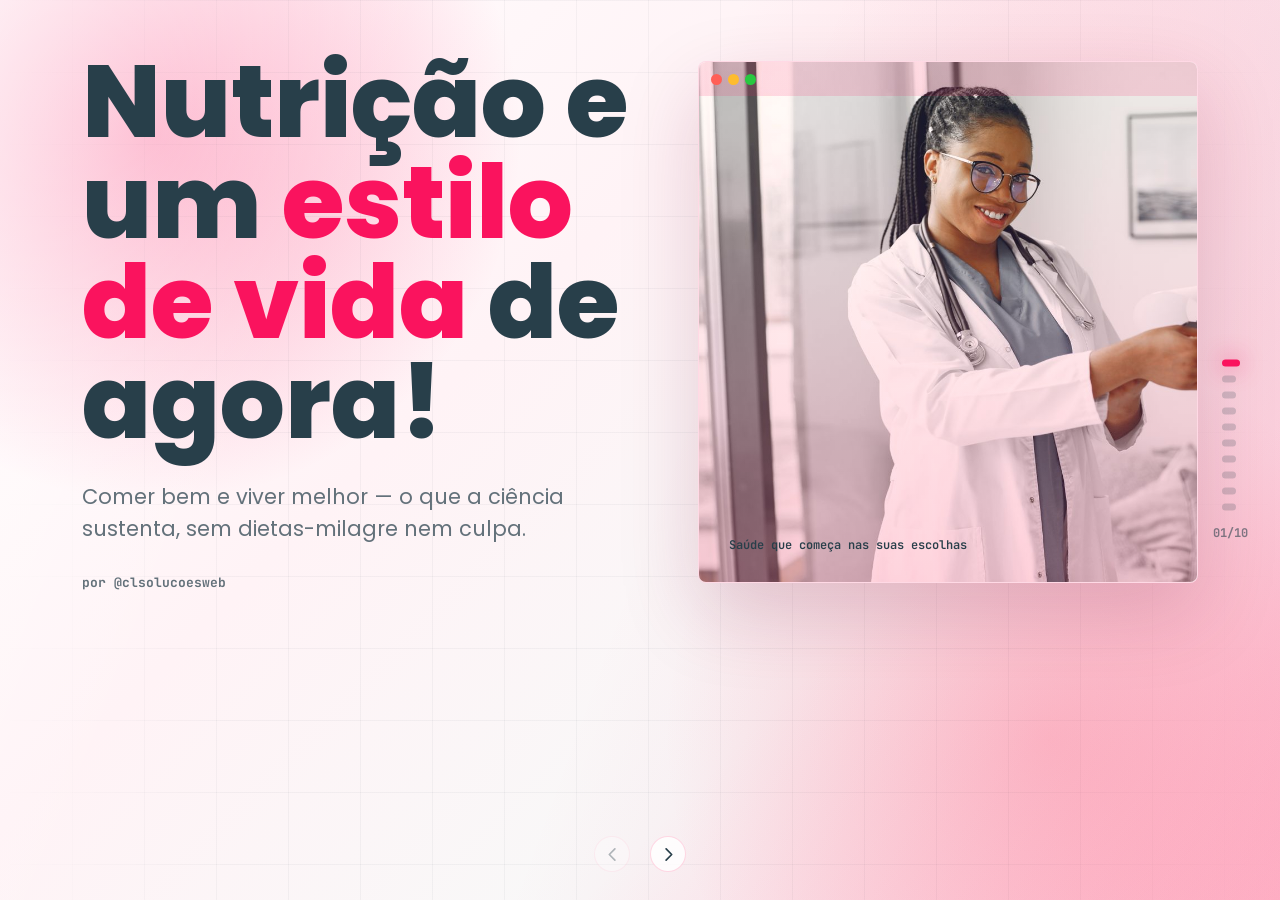
<file: index.html>
<!doctype html>
<html lang="pt-BR">
  <head>
    <meta charset="UTF-8" />
    <meta name="viewport" content="width=device-width, initial-scale=1.0" />
    <meta
      name="description"
      content="Apresentação sobre nutrição e estilo de vida, baseada em evidência."
    />
    <title>Nutrição &amp; Estilo de Vida</title>
    <link rel="icon" href="assets/img/favicon.svg" type="image/svg+xml" />
    <link rel="preconnect" href="https://fonts.googleapis.com" />
    <link rel="preconnect" href="https://fonts.gstatic.com" crossorigin />
    <link
      href="https://fonts.googleapis.com/css2?family=Inter:opsz,wght@14..32,300..900&family=JetBrains+Mono:wght@400;500;600;700&family=Poppins:wght@500;600;700;800&display=swap"
      rel="stylesheet"
    />
    <link rel="stylesheet" href="styles.css" />
  </head>
  <body>
    <main id="deck" class="deck" aria-live="polite"></main>

    <button class="nav-button nav-button--prev" type="button" aria-label="Slide anterior" data-prev>
      <svg viewBox="0 0 24 24" aria-hidden="true">
        <path d="M15 5 8 12l7 7" />
      </svg>
    </button>
    <button class="nav-button nav-button--next" type="button" aria-label="Próximo slide" data-next>
      <svg viewBox="0 0 24 24" aria-hidden="true">
        <path d="m9 5 7 7-7 7" />
      </svg>
    </button>

    <footer class="deck-footer">
      <div class="progress" aria-hidden="true">
        <span data-progress></span>
      </div>
      <div class="slide-count"><span data-current>01</span>/<span data-total>01</span></div>
      <div class="thumbs" data-thumbs></div>
    </footer>

    <script src="app.js" type="module"></script>
  </body>
</html>
</file>
<file: styles.css>
:root {
  --gocare-pink: #FA135E;
  --gocare-hot-pink: #FF0354;
  --gocare-line-pink: #ED2855;
  --gocare-coral: #FC4861;
  --gocare-light-pink: #FFB3C1;
  --gocare-white: #FFFFFF;
  --gocare-offwhite: #F5F5F5;
  --gocare-dark: #283F4A;
  --gocare-table-dark: #3F3A4A;
  --gocare-charcoal: #2E383F;
  --planoa-blue: #0F4C81;
  --silver-gradient: linear-gradient(135deg, #C9C9C9, #666666);
  --gold-gradient: linear-gradient(135deg, #FFD95A, #FF8B45);
  --black-gradient: linear-gradient(135deg, #090909, #4A4A4A);
  --green-gradient: linear-gradient(135deg, #00A8B5, #6FDB61);
  --orange-gradient: linear-gradient(135deg, #F04A0C, #FFA14C);
  --sp2-gradient: linear-gradient(135deg, #3B16B8, #2ABBC8);
  --steel: #1a4690;
  --spectrum: #0a5afa;
  --oxford: #002f63;
  --ink: #06152e;
  --text: #283F4A;
  --muted: #63717A;
  --panel: rgba(255, 255, 255, 0.86);
  --panel-2: rgba(255, 255, 255, 0.72);
  --line: rgba(250, 19, 94, 0.16);
  --line-strong: rgba(250, 19, 94, 0.26);
  --shadow: 0 30px 80px rgba(114, 19, 55, 0.18);
  --radius: 8px;
  font-family: "Poppins", system-ui, -apple-system, BlinkMacSystemFont, "Segoe UI", sans-serif;
}

* {
  box-sizing: border-box;
}

html,
body {
  width: 100%;
  min-height: 100%;
  margin: 0;
  overflow: hidden;
  background: var(--gocare-offwhite);
  color: var(--text);
}

body {
  min-height: 100vh;
  -webkit-font-smoothing: antialiased;
}

button {
  font: inherit;
}

img,
svg {
  display: block;
}

.deck {
  position: relative;
  width: 100vw;
  height: 100vh;
  isolation: isolate;
  overflow: hidden;
  background:
    radial-gradient(circle at 12% 15%, rgba(250, 19, 94, 0.34), transparent 27%),
    radial-gradient(circle at 82% 20%, rgba(255, 179, 193, 0.32), transparent 28%),
    radial-gradient(circle at 82% 82%, rgba(252, 72, 97, 0.22), transparent 30%),
    linear-gradient(135deg, #ffffff 0%, #fff3f6 38%, #f8f8f8 68%, #ffd8e1 100%);
}

.deck::before {
  content: "";
  position: absolute;
  inset: 0;
  z-index: 0;
  background-image:
    linear-gradient(rgba(40, 63, 74, 0.045) 1px, transparent 1px),
    linear-gradient(90deg, rgba(40, 63, 74, 0.045) 1px, transparent 1px);
  background-size: 72px 72px;
  mask-image: linear-gradient(90deg, transparent 0%, #000 18%, #000 80%, transparent 100%);
}

.deck::after {
  content: "";
  position: absolute;
  inset: 0;
  z-index: 0;
  background:
    linear-gradient(112deg, rgba(255, 255, 255, 0.48), transparent 26%),
    linear-gradient(290deg, rgba(250, 19, 94, 0.18), transparent 48%);
  pointer-events: none;
}

.slide {
  position: absolute;
  inset: 0;
  z-index: 1;
  display: grid;
  grid-template-rows: auto 1fr;
  gap: clamp(18px, 2.2vw, 34px);
  padding: clamp(28px, 4vw, 58px) clamp(48px, 6.4vw, 112px) 112px;
  opacity: 0;
  transform: translateX(32px) scale(0.985);
  pointer-events: none;
  transition: opacity 420ms ease, transform 420ms ease;
}

.slide.is-active {
  opacity: 1;
  transform: translateX(0) scale(1);
  pointer-events: auto;
}

.brand-row {
  display: flex;
  align-items: center;
  justify-content: space-between;
  gap: 24px;
  min-height: 70px;
}

.brand-logo--gocare {
  width: clamp(148px, 14vw, 230px);
  height: auto;
  filter: drop-shadow(0 14px 34px rgba(0, 0, 0, 0.2));
}

.brand-right {
  display: flex;
  align-items: center;
  gap: 16px;
  color: rgba(40, 63, 74, 0.68);
  font-family: "JetBrains Mono", ui-monospace, monospace;
  font-size: 12px;
  font-weight: 600;
}

.brand-logo--planoa {
  width: clamp(112px, 10vw, 156px);
  height: auto;
  padding: 8px 10px;
  border-radius: var(--radius);
  background: rgba(255, 255, 255, 0.92);
}

.content-grid,
.split-full,
.region-layout,
.network-slide,
.prices-slide,
.center-stack,
.full-bleed {
  min-height: 0;
}

.content-grid {
  display: grid;
  grid-template-columns: minmax(0, 1.05fr) minmax(360px, 0.95fr);
  align-items: center;
  gap: clamp(28px, 5vw, 78px);
}

.content-grid--about,
.content-grid--telemed {
  grid-template-columns: minmax(360px, 0.92fr) minmax(0, 1.08fr);
}

.copy-block {
  max-width: 840px;
}

h1,
h2,
h3,
p {
  margin-top: 0;
}

h1,
h2 {
  margin-bottom: 0;
  color: var(--gocare-dark);
  letter-spacing: 0;
  line-height: 0.98;
}

h1 {
  font-size: clamp(54px, 8vw, 132px);
  font-weight: 800;
}

h2 {
  font-size: clamp(42px, 5.4vw, 88px);
  font-weight: 750;
}

h3 {
  color: var(--gocare-white);
  font-size: clamp(24px, 2.5vw, 38px);
  line-height: 1.12;
}

p {
  max-width: 780px;
  margin-bottom: 0;
  color: rgba(40, 63, 74, 0.76);
  font-size: clamp(18px, 1.7vw, 27px);
  line-height: 1.42;
  font-weight: 400;
}

.copy-block p,
.telemed-card > p {
  margin-top: 28px;
}

.content-grid--cover h1,
.content-grid--cover h2 {
  max-width: 760px;
}

.logo-pair {
  display: flex;
  flex-wrap: wrap;
  align-items: center;
  gap: 20px;
  margin-top: 42px;
}

.logo-pair img {
  width: auto;
  max-width: clamp(138px, 14vw, 220px);
  max-height: 64px;
}

.ans-line {
  margin-top: 30px;
  color: var(--muted);
  font-family: "JetBrains Mono", ui-monospace, monospace;
  font-size: 13px;
  font-weight: 700;
}

.image-panel,
.white-card,
.institutional-card,
.audience-grid article,
.benefit-card,
.product-card,
.price-table-wrap,
.network-logo {
  border: 1px solid var(--line);
  border-radius: var(--radius);
  background: rgba(255, 255, 255, 0.08);
  box-shadow: var(--shadow);
}

.image-panel {
  position: relative;
  min-height: min(58vh, 560px);
  overflow: hidden;
  background:
    radial-gradient(circle at 76% 18%, rgba(250, 19, 94, 0.24), transparent 31%),
    linear-gradient(180deg, rgba(255, 255, 255, 0.78), rgba(255, 255, 255, 0.48)),
    #fff7fa;
}

.image-panel__photo,
.manaus-photo img {
  position: absolute;
  inset: 0;
  z-index: 0;
  width: 100%;
  height: 100%;
  object-fit: cover;
}

.image-panel__photo {
  filter: saturate(0.98) contrast(1.02);
}

.image-panel:has(.image-panel__photo:not([hidden])) {
  background: #fff;
}

.image-panel:has(.image-panel__photo:not([hidden]))::before {
  z-index: 1;
  background:
    linear-gradient(rgba(250, 19, 94, 0.14) 0 34px, transparent 34px),
    linear-gradient(180deg, rgba(255, 255, 255, 0.05), rgba(250, 19, 94, 0.18));
}

.image-panel::before {
  content: "";
  position: absolute;
  inset: 0;
  z-index: 1;
  background: linear-gradient(rgba(250, 19, 94, 0.14) 0 34px, transparent 34px);
  pointer-events: none;
}

.image-panel::after {
  content: "";
  position: absolute;
  top: 12px;
  left: 12px;
  width: 11px;
  height: 11px;
  border-radius: 50%;
  background: #ff5f57;
  box-shadow: 17px 0 #febc2e, 34px 0 #28c840;
  z-index: 3;
}

.image-panel__orb {
  position: absolute;
  z-index: 2;
  right: 11%;
  top: 18%;
  width: 116px;
  height: 116px;
  border-radius: 50%;
  background: rgba(250, 19, 94, 0.2);
  box-shadow: 0 0 0 34px rgba(10, 90, 250, 0.05);
}

.image-panel__person {
  position: absolute;
  z-index: 2;
  left: 50%;
  bottom: 0;
  width: min(68%, 340px);
  height: 78%;
  transform: translateX(-50%);
}

.image-panel__person span {
  position: absolute;
  display: block;
  background: rgba(255, 255, 255, 0.88);
}

.image-panel__person span:nth-child(1) {
  left: 38%;
  top: 10%;
  width: 24%;
  aspect-ratio: 1;
  border-radius: 50%;
}

.image-panel__person span:nth-child(2) {
  left: 25%;
  bottom: 0;
  width: 50%;
  height: 60%;
  border-radius: 46% 46% 0 0;
}

.image-panel__person span:nth-child(3) {
  left: 16%;
  bottom: 35%;
  width: 68%;
  height: 16%;
  border-radius: 999px;
  background: rgba(250, 19, 94, 0.76);
  transform: rotate(-10deg);
}

.image-panel__caption {
  position: absolute;
  left: 30px;
  right: 30px;
  bottom: 28px;
  z-index: 4;
  color: var(--gocare-dark);
  font-family: "JetBrains Mono", ui-monospace, monospace;
  font-size: 12px;
  font-weight: 600;
  line-height: 1.35;
}

.split-full {
  display: grid;
  grid-template-columns: minmax(360px, 0.95fr) minmax(0, 1.05fr);
  align-items: stretch;
  gap: clamp(28px, 5vw, 78px);
}

.split-full .image-panel,
.institutional-card .image-panel {
  min-height: 100%;
}

.pink-panel,
.white-card,
.institutional-card {
  position: relative;
  display: grid;
  align-content: center;
  min-height: min(60vh, 600px);
  padding: clamp(30px, 4vw, 58px);
  overflow: hidden;
}

.pink-panel {
  border: 1px solid rgba(250, 19, 94, 0.3);
  border-radius: var(--radius);
  background:
    radial-gradient(circle at 86% 16%, rgba(250, 19, 94, 0.16), transparent 32%),
    rgba(255, 255, 255, 0.82);
  box-shadow: var(--shadow);
}

.pink-panel p {
  position: relative;
  z-index: 1;
  color: var(--gocare-dark);
  font-size: clamp(32px, 4.2vw, 68px);
  line-height: 1.08;
  font-weight: 800;
}

.pink-panel mark {
  color: var(--gocare-pink);
  background: transparent;
}

.institutional-card {
  padding: 0;
}

.institutional-card .image-panel {
  border: 0;
  border-radius: inherit;
  box-shadow: none;
}

.center-stack {
  display: grid;
  align-content: center;
  gap: clamp(24px, 4vw, 46px);
}

.center-stack h2,
.center-stack .section-subtitle {
  text-align: center;
}

.audience-grid,
.benefit-grid,
.product-grid,
.tables-grid,
.logo-grid {
  display: grid;
  gap: 14px;
}

.audience-grid {
  grid-template-columns: repeat(3, minmax(0, 1fr));
}

.audience-grid article {
  min-height: 300px;
  padding: 24px;
  background: linear-gradient(160deg, rgba(255, 255, 255, 0.92), rgba(255, 255, 255, 0.62));
}

.audience-photo {
  min-height: 150px;
  margin-bottom: 18px;
  border: 1px solid var(--line);
  border-radius: var(--radius);
  background:
    radial-gradient(circle at 50% 31%, rgba(255, 255, 255, 0.92) 0 13%, transparent 14%),
    radial-gradient(circle at 50% 90%, rgba(250, 19, 94, 0.7) 0 34%, transparent 35%),
    linear-gradient(135deg, #111923, #263b58);
}

.audience-photo--1 {
  background:
    linear-gradient(180deg, rgba(255, 255, 255, 0.06), rgba(250, 19, 94, 0.16)),
    url("assets/gocare/doctor-patient.jpg") center / cover;
}

.audience-photo--2 {
  background:
    linear-gradient(180deg, rgba(255, 255, 255, 0.06), rgba(250, 19, 94, 0.16)),
    url("assets/gocare/business-team.jpg") center / cover;
}

.audience-photo--3 {
  background:
    linear-gradient(180deg, rgba(255, 255, 255, 0.06), rgba(250, 19, 94, 0.16)),
    url("assets/gocare/doctor-laptop.jpg") center / cover;
}

.audience-grid svg,
.benefit-card svg,
.location-badge svg {
  width: 32px;
  height: 32px;
  fill: none;
  stroke: currentColor;
  stroke-width: 2;
  stroke-linecap: round;
  stroke-linejoin: round;
}

.audience-grid svg,
.benefit-card svg {
  color: var(--gocare-pink);
}

.audience-grid strong {
  display: block;
  margin-top: 16px;
  color: var(--gocare-dark);
  font-size: clamp(24px, 2.5vw, 38px);
  line-height: 1.08;
  font-weight: 750;
}

.white-card {
  background: var(--panel);
}

.telemed-card h2 {
  color: var(--gocare-dark);
}

.telemed-card ul {
  display: grid;
  gap: 12px;
  margin: 22px 0;
  padding: 0;
  list-style: none;
}

.telemed-card li {
  position: relative;
  padding-left: 28px;
  color: rgba(40, 63, 74, 0.82);
  font-size: clamp(16px, 1.25vw, 19px);
  line-height: 1.45;
}

.telemed-card li::before {
  content: "";
  position: absolute;
  left: 0;
  top: 0.6em;
  width: 8px;
  height: 8px;
  border-radius: 50%;
  background: var(--gocare-pink);
  box-shadow: 0 0 0 7px rgba(250, 19, 94, 0.12);
}

.dark-note {
  display: grid;
  gap: 6px;
  margin-top: 22px;
  padding: 18px;
  border: 1px solid var(--line);
  border-radius: var(--radius);
  color: #fff;
  background: var(--gocare-charcoal);
}

.dark-note span {
  color: var(--muted);
  font-size: 14px;
  line-height: 1.45;
}

.telemed-card small {
  display: block;
  margin-top: 18px;
  color: var(--muted);
  font-family: "JetBrains Mono", ui-monospace, monospace;
  font-size: 12px;
}

.full-bleed {
  position: relative;
  display: grid;
  align-items: end;
  overflow: hidden;
  border: 1px solid var(--line);
  border-radius: var(--radius);
  padding: clamp(34px, 5vw, 76px);
  background:
    radial-gradient(circle at 78% 18%, rgba(250, 19, 94, 0.25), transparent 28%),
    linear-gradient(135deg, rgba(255, 255, 255, 0.92), rgba(255, 246, 249, 0.66)),
    #fff7fa;
  box-shadow: var(--shadow);
}

.full-bleed--products {
  background:
    linear-gradient(90deg, rgba(40, 63, 74, 0.72), rgba(250, 19, 94, 0.22)),
    url("assets/gocare/doctor-laptop.jpg") center / cover;
}

.full-bleed--benefits {
  background:
    linear-gradient(90deg, rgba(40, 63, 74, 0.72), rgba(250, 19, 94, 0.2)),
    url("assets/gocare/doctor-patient.jpg") center / cover;
}

.full-bleed--products h2,
.full-bleed--products p,
.full-bleed--benefits h2,
.full-bleed--benefits p {
  color: #fff;
  text-shadow: 0 18px 42px rgba(0, 0, 0, 0.28);
}

.full-bleed::before {
  content: "";
  position: absolute;
  inset: 0;
  background:
    linear-gradient(rgba(255, 255, 255, 0.035) 1px, transparent 1px),
    linear-gradient(90deg, rgba(255, 255, 255, 0.035) 1px, transparent 1px);
  background-size: 64px 64px;
}

.full-bleed h2,
.full-bleed p,
.full-bleed span {
  position: relative;
  z-index: 1;
}

.full-bleed h2 {
  color: var(--gocare-dark);
}

.full-bleed span {
  display: block;
  width: min(360px, 54vw);
  height: 4px;
  margin: 24px 0;
  background: linear-gradient(90deg, var(--gocare-pink), var(--spectrum));
}

.full-bleed p {
  color: var(--muted);
  font-size: clamp(24px, 3vw, 44px);
  font-weight: 700;
}

.region-layout,
.network-slide {
  display: grid;
  grid-template-columns: minmax(150px, 20vw) 1fr;
  overflow: hidden;
  border: 1px solid var(--line);
  border-radius: var(--radius);
  background: rgba(255, 255, 255, 0.78);
  box-shadow: var(--shadow);
}

.city-rail,
.manaus-photo {
  position: relative;
  overflow: hidden;
  min-height: 100%;
  background:
    radial-gradient(circle at 46% 28%, rgba(255, 255, 255, 0.18) 0 8%, transparent 9%),
    radial-gradient(circle at 50% 78%, rgba(250, 19, 94, 0.34) 0 28%, transparent 29%),
    linear-gradient(135deg, #ffffff, #ffb3c1 44%, #fa135e);
}

.city-rail--manaus,
.manaus-photo {
  background:
    linear-gradient(15deg, transparent 48%, rgba(255, 255, 255, 0.55) 49% 52%, transparent 53%),
    linear-gradient(135deg, #ffffff, #ffb3c1 46%, #fa135e 100%);
}

.city-rail--manaus {
  background:
    linear-gradient(180deg, rgba(250, 19, 94, 0.1), rgba(250, 19, 94, 0.34)),
    url("assets/gocare/manaus-ponte-rio-negro.jpg") center / cover;
}

.city-rail:not(.city-rail--manaus) {
  background:
    linear-gradient(180deg, rgba(255, 255, 255, 0.16), rgba(250, 19, 94, 0.3)),
    url("assets/gocare/doctor-laptop.jpg") center / cover;
}

.manaus-photo::after {
  content: "";
  position: absolute;
  inset: 0;
  background: linear-gradient(180deg, rgba(250, 19, 94, 0.08), rgba(40, 63, 74, 0.22));
}

.region-content,
.network-content {
  display: grid;
  align-content: center;
  padding: clamp(28px, 4vw, 62px);
}

.section-subtitle {
  margin: 0 0 14px;
  color: var(--gocare-pink);
  font-family: "JetBrains Mono", ui-monospace, monospace;
  font-size: 12px;
  font-weight: 700;
  letter-spacing: 0.14em;
  text-transform: uppercase;
}

.product-grid {
  grid-template-columns: repeat(3, minmax(0, 1fr));
  margin-top: 34px;
}

.product-grid--four {
  grid-template-columns: repeat(2, minmax(0, 1fr));
}

.product-card {
  position: relative;
  min-height: 150px;
  padding: 26px;
  overflow: hidden;
  color: #fff;
  background: rgba(255, 255, 255, 0.08);
}

.product-card::after {
  content: "";
  position: absolute;
  right: -54px;
  bottom: -72px;
  width: 168px;
  height: 168px;
  border-radius: 50%;
  background: rgba(255, 255, 255, 0.16);
}

.product-card strong,
.product-card span,
.product-card em {
  position: relative;
  z-index: 1;
  display: block;
}

.product-card strong {
  font-size: clamp(34px, 3.7vw, 58px);
  line-height: 0.95;
  font-weight: 800;
  text-transform: uppercase;
}

.product-card span {
  margin-top: 12px;
  color: rgba(255, 255, 255, 0.82);
  font-family: "JetBrains Mono", ui-monospace, monospace;
  font-size: 12px;
  line-height: 1.35;
  text-transform: uppercase;
}

.product-card em {
  width: max-content;
  margin-bottom: 14px;
  padding: 6px 10px;
  border-radius: 999px;
  color: #fff;
  background: rgba(250, 19, 94, 0.72);
  font-size: 11px;
  font-style: normal;
  font-weight: 800;
  text-transform: uppercase;
}

.product-card--silver { background: var(--silver-gradient); }
.product-card--gold { background: var(--gold-gradient); }
.product-card--black { background: var(--black-gradient); }
.product-card--green { background: var(--green-gradient); }
.product-card--orange { background: var(--orange-gradient); }
.product-card--sp2 { background: var(--sp2-gradient); }
.product-card--pink { background: linear-gradient(135deg, var(--gocare-pink), var(--gocare-coral)); }

.split-full--manaus,
.split-full--business {
  grid-template-columns: 1fr 1fr;
}

.pink-panel--manaus h2 span {
  display: block;
  color: var(--gocare-pink);
  font-size: 0.54em;
}

.pink-panel--manaus p,
.split-full--business .pink-panel p {
  margin-top: 24px;
  color: rgba(40, 63, 74, 0.8);
  font-size: clamp(18px, 1.7vw, 25px);
  line-height: 1.48;
  font-weight: 400;
}

.split-full--business .pink-panel {
  padding: clamp(28px, 3.6vw, 52px);
}

.split-full--business h2 {
  max-width: 100%;
  font-size: clamp(42px, 4.2vw, 68px);
  line-height: 1.02;
}

.split-full--business .pink-panel p {
  max-width: 100%;
  font-size: clamp(17px, 1.42vw, 22px);
}

.location-badge,
.corner-badge {
  position: relative;
  z-index: 1;
  display: inline-flex;
  align-items: center;
  gap: 10px;
  width: max-content;
  margin-bottom: 22px;
  padding: 10px 14px;
  border: 1px solid rgba(250, 19, 94, 0.35);
  border-radius: var(--radius);
  color: var(--gocare-pink);
  background: rgba(255, 255, 255, 0.82);
  font-family: "JetBrains Mono", ui-monospace, monospace;
  font-size: 12px;
  font-weight: 700;
  text-transform: uppercase;
}

.network-head {
  display: grid;
  grid-template-columns: minmax(220px, 320px) 1fr;
  align-items: center;
  gap: 30px;
}

.network-content h3 {
  margin: 32px 0 16px;
  color: var(--gocare-dark);
  font-size: clamp(28px, 3vw, 48px);
}

.logo-grid {
  grid-template-columns: repeat(3, minmax(0, 1fr));
}

.network-logo {
  display: grid;
  place-items: center;
  min-height: 94px;
  padding: 18px;
  color: rgba(40, 63, 74, 0.78);
  background: rgba(255, 255, 255, 0.72);
  font-size: 14px;
  font-weight: 700;
  text-align: center;
}

.network-logo.is-highlighted {
  border-color: rgba(250, 19, 94, 0.46);
  color: var(--gocare-pink);
  background: rgba(250, 19, 94, 0.1);
}

.prices-slide {
  display: grid;
  align-content: center;
}

.prices-slide h2 {
  margin-bottom: 18px;
  font-size: clamp(26px, 3.2vw, 50px);
}

.tables-grid {
  grid-template-columns: repeat(2, minmax(0, 1fr));
}

.price-table-wrap {
  overflow: auto;
  background: rgba(255, 255, 255, 0.86);
}

.price-table {
  width: 100%;
  min-width: 540px;
  border-collapse: collapse;
}

.price-table caption {
  padding: 14px 16px;
  color: var(--gocare-pink);
  background: rgba(255, 255, 255, 0.78);
  font-family: "JetBrains Mono", ui-monospace, monospace;
  font-size: 12px;
  font-weight: 700;
  text-align: left;
  text-transform: uppercase;
}

.price-table th,
.price-table td {
  padding: 9px 12px;
  border-top: 1px solid rgba(255, 255, 255, 0.1);
  font-size: clamp(11px, 0.88vw, 13px);
  line-height: 1.18;
  text-align: left;
}

.price-table th {
  color: var(--gocare-dark);
  background: rgba(255, 255, 255, 0.82);
  font-weight: 800;
}

.price-table td:first-child {
  color: #fff;
  background: rgba(250, 19, 94, 0.8);
  font-weight: 800;
}

.price-table td:not(:first-child) {
  color: rgba(255, 255, 255, 0.9);
  background: rgba(63, 58, 74, 0.72);
  font-weight: 700;
}

.table-brand {
  display: flex;
  align-items: center;
  justify-content: flex-end;
  gap: 14px;
  margin-top: 18px;
  color: var(--gocare-dark);
  font-family: "JetBrains Mono", ui-monospace, monospace;
  font-size: 12px;
  font-weight: 700;
}

.table-brand img {
  max-height: 34px;
  width: auto;
  padding: 7px 9px;
  border-radius: var(--radius);
  background: rgba(255, 255, 255, 0.94);
}

.benefit-grid {
  grid-template-columns: repeat(3, minmax(0, 1fr));
}

.benefit-card {
  min-height: 320px;
  padding: 28px;
  background: linear-gradient(160deg, rgba(255, 255, 255, 0.92), rgba(255, 255, 255, 0.64));
}

.benefit-card--pink {
  border-color: rgba(250, 19, 94, 0.35);
}

.benefit-card--dark {
  border-color: rgba(10, 90, 250, 0.35);
}

.benefit-card h3 {
  margin: 26px 0 18px;
  font-size: clamp(25px, 2.6vw, 42px);
}

.benefit-card h3 {
  color: var(--gocare-dark);
}

.benefit-card p {
  margin: 8px 0 0;
  color: rgba(40, 63, 74, 0.7);
  font-family: "JetBrains Mono", ui-monospace, monospace;
  font-size: 13px;
  font-weight: 500;
  line-height: 1.35;
}

.nav-button {
  position: fixed;
  bottom: 28px;
  z-index: 8;
  display: grid;
  place-items: center;
  width: 36px;
  height: 36px;
  border: 1px solid var(--line);
  border-radius: 50%;
  color: var(--gocare-dark);
  background: rgba(255, 255, 255, 0.82);
  transform: none;
  cursor: pointer;
}

.nav-button:hover,
.nav-button:focus-visible {
  color: #fff;
  border-color: rgba(250, 19, 94, 0.5);
  background: rgba(250, 19, 94, 0.18);
  outline: none;
}

.nav-button:disabled {
  opacity: 0.35;
  cursor: default;
}

.nav-button svg {
  width: 19px;
  height: 19px;
  fill: none;
  stroke: currentColor;
  stroke-width: 2.2;
  stroke-linecap: round;
  stroke-linejoin: round;
}

.nav-button--prev {
  left: calc(50% - 46px);
}

.nav-button--next {
  right: calc(50% - 46px);
}

.deck-footer {
  position: fixed;
  top: 50%;
  right: 32px;
  bottom: auto;
  left: auto;
  z-index: 8;
  display: grid;
  grid-template-columns: 1fr;
  align-items: center;
  justify-items: center;
  gap: 14px;
  transform: translateY(-50%);
}

.progress {
  display: none;
}

.slide-count {
  order: 2;
  color: rgba(40, 63, 74, 0.58);
  font-family: "JetBrains Mono", ui-monospace, monospace;
  font-size: 12px;
  font-weight: 700;
}

.thumbs {
  display: grid;
  grid-template-columns: 1fr;
  gap: 9px;
}

.thumb {
  width: 14px;
  height: 7px;
  padding: 0;
  border: 0;
  border-radius: 999px;
  background: rgba(40, 63, 74, 0.2);
  cursor: pointer;
}

.thumb span {
  display: none;
}

.thumb.is-active {
  width: 18px;
  background: var(--gocare-pink);
  box-shadow: 0 0 22px rgba(250, 19, 94, 0.72);
}

@media (max-width: 1100px) {
  .slide {
    padding-left: 58px;
    padding-right: 58px;
  }

  .content-grid,
  .content-grid--about,
  .content-grid--telemed,
  .split-full,
  .split-full--manaus,
  .split-full--business,
  .network-head {
    grid-template-columns: 1fr;
  }

  .audience-grid,
  .benefit-grid,
  .product-grid,
  .product-grid--four,
  .tables-grid,
  .logo-grid {
    grid-template-columns: 1fr;
  }
}

@media (max-width: 760px) {
  html,
  body {
    overflow: auto;
  }

  .deck {
    height: auto;
    min-height: 100vh;
    overflow: visible;
  }

  .slide {
    position: relative;
    display: none;
    min-height: 100vh;
    padding: 24px 18px 114px;
    transform: none;
  }

  .slide.is-active {
    display: grid;
  }

  .brand-row {
    min-height: 54px;
  }

  .brand-logo--gocare {
    width: 126px;
  }

  .brand-right span {
    display: none;
  }

  .brand-logo--planoa {
    width: 112px;
  }

  h1 {
    font-size: clamp(46px, 14vw, 72px);
  }

  h2 {
    font-size: clamp(34px, 10.5vw, 56px);
  }

  p {
    font-size: 17px;
  }

  .image-panel,
  .pink-panel,
  .white-card {
    min-height: 360px;
  }

  .pink-panel {
    padding: 28px 22px;
  }

  .pink-panel p {
    font-size: clamp(27px, 9vw, 42px);
  }

  .region-layout,
  .network-slide {
    grid-template-columns: 1fr;
  }

  .city-rail {
    min-height: 118px;
  }

  .region-content,
  .network-content {
    padding: 26px 18px;
  }

  .price-table {
    min-width: 0;
  }

  .price-table thead {
    display: none;
  }

  .price-table,
  .price-table tbody,
  .price-table tr,
  .price-table td {
    display: block;
    width: 100%;
  }

  .price-table tr {
    border-top: 1px solid rgba(255, 255, 255, 0.1);
  }

  .price-table td {
    display: grid;
    grid-template-columns: minmax(120px, 42%) 1fr;
    gap: 10px;
    border-top: 0;
  }

  .price-table td::before {
    content: attr(data-label);
    font-weight: 800;
  }

  .deck-footer {
    top: auto;
    right: 18px;
    bottom: 24px;
    transform: none;
  }

  .thumbs {
    display: none;
  }

  .nav-button {
    bottom: 28px;
  }
}

@media (prefers-reduced-motion: reduce) {
  *,
  *::before,
  *::after {
    scroll-behavior: auto !important;
    transition-duration: 0.001ms !important;
    animation-duration: 0.001ms !important;
  }
}

/* ───────── Adições: build Nutrição ───────── */
.brand-mark {
  display: inline-flex;
  align-items: center;
  gap: 10px;
  color: var(--planoa-blue);
  font-size: 14px;
}
.brand-mark svg {
  width: 22px;
  height: 22px;
  fill: none;
  stroke: var(--gocare-pink);
  stroke-width: 2;
  stroke-linecap: round;
  stroke-linejoin: round;
}
.brand-mark strong {
  font-weight: 700;
  letter-spacing: -0.01em;
  color: var(--gocare-dark);
}
.copy-block mark {
  background: transparent;
  color: var(--gocare-pink);
  padding: 0;
}
.lead-line {
  font-size: clamp(16px, 1.9vw, 21px);
  line-height: 1.55;
  color: var(--muted);
  margin: 14px 0 18px;
  max-width: 44ch;
}
.plate-card ul,
.white-card ul {
  list-style: none;
  display: flex;
  flex-direction: column;
  gap: 12px;
}
</file>
